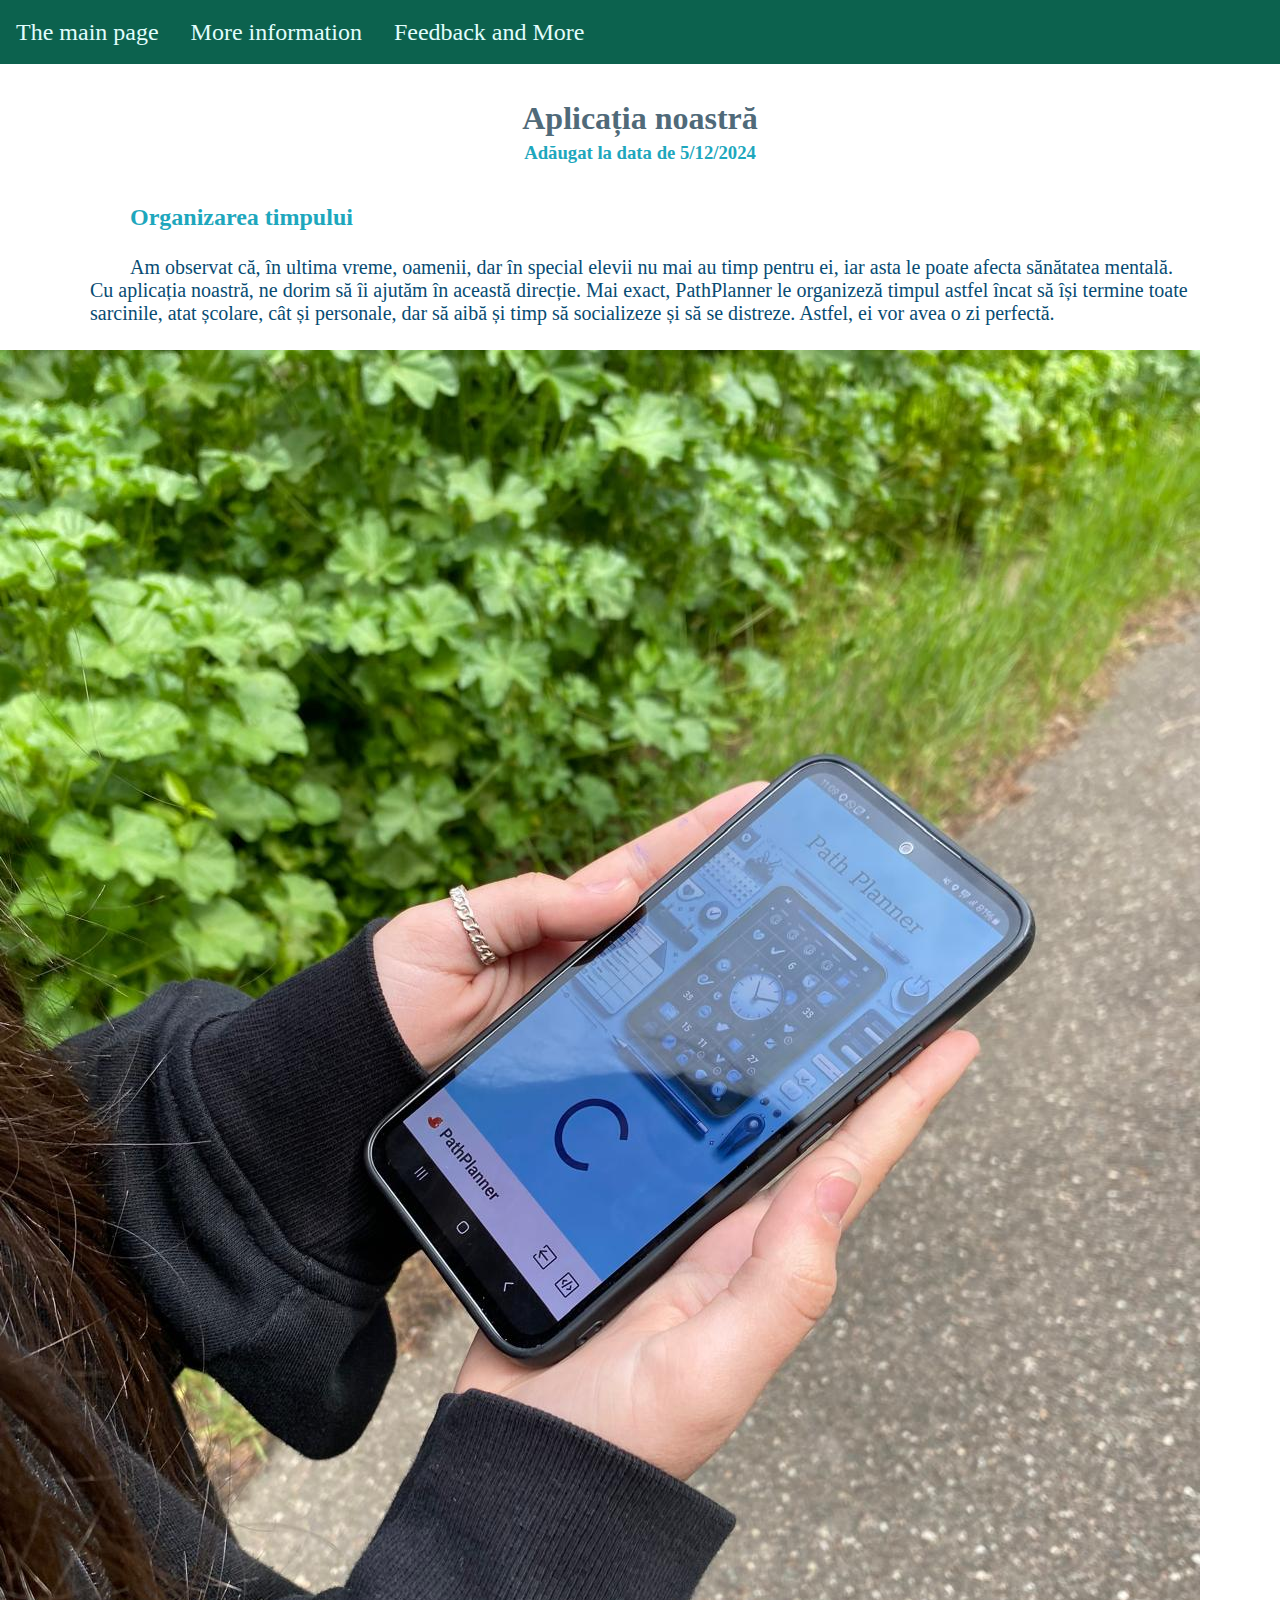
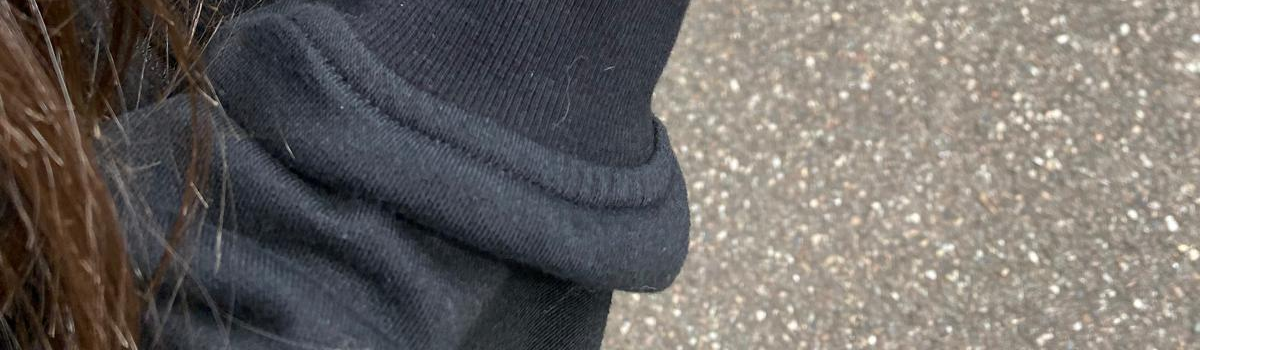
<file: index.html>
<!DOCTYPE html>
<html lang="en">

<head>
    <link rel="preconnect" href="https://fonts.googleapis.com">
    <link rel="preconnect" href="https://fonts.gstatic.com" crossorigin>
    <link href="https://fonts.googleapis.com/css2?family=DM+Serif+Display:ital@0;1&display=swap" rel="stylesheet">
    <meta charset="UTF-8">
    <meta name="viewport" content="width=device-width, initial-scale=1.0">
    <title>PathPlanner, the app that's going to change your life</title>
    <link rel="stylesheet" href="mystyle.css">
</head>

<body>
    <div id="navbar">
        <ul>
            <li><a href="index.html">The main page</a></li>
            <li><a href="More_information.html">More information</a></li>
            <li><a href="Feedback_and_more.html">Feedback and More</a></li>
        </ul>
    </div>

    <h1 class="title">Aplicația noastră</h1>
    <h3 class="undertitle">Adăugat la data de 5/12/2024</h3>
    <h2 class="subtitlu">Organizarea timpului</h2>
    <p class="text "> Am observat că, în ultima vreme, oamenii, dar în special elevii nu mai au timp pentru ei, iar asta le poate afecta sănătatea mentală. Cu aplicația noastră, ne dorim să îi ajutăm în această direcție. Mai exact, PathPlanner le organizeză timpul astfel încat să își termine toate sarcinile, atat școlare, cât și personale, dar să aibă și timp să socializeze și să se distreze. Astfel, ei vor avea o zi perfectă.</p>
    <img src="WhatsApp Image 2024-05-09 at 11.09.46_0508372e.jpg">

</body>

</html>
</file>
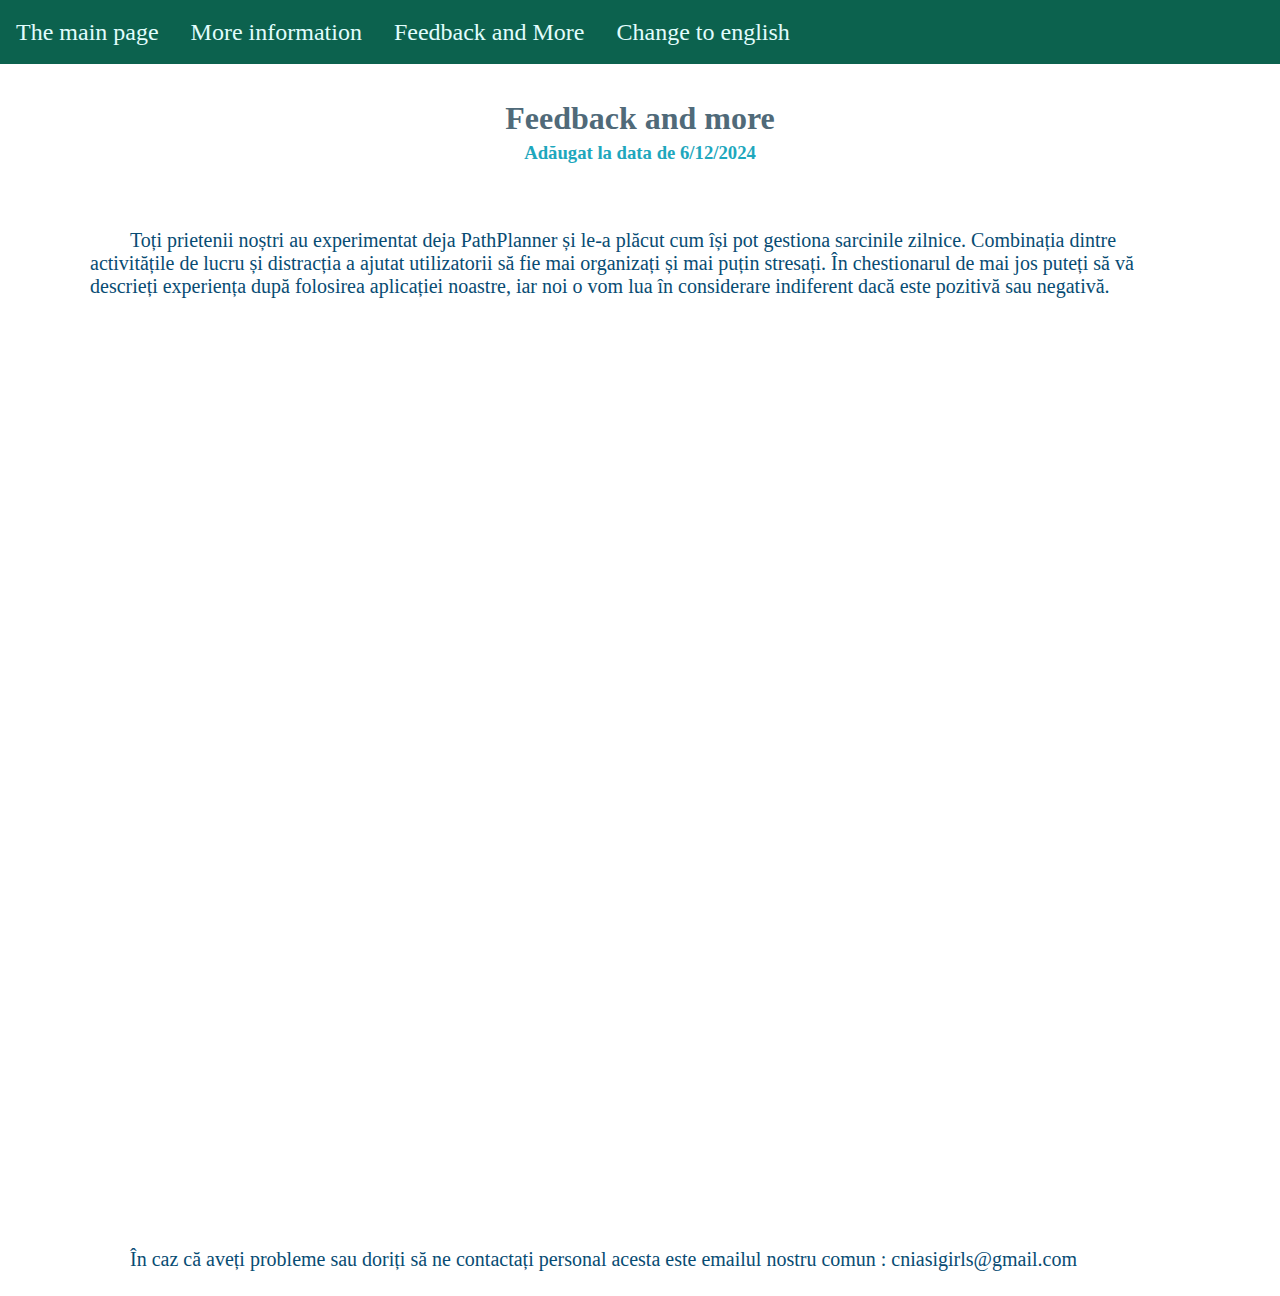
<file: Feedback_and_more.html>
<!DOCTYPE html>
<html lang="en">

<head>
    <meta charset="UTF-8">
    <meta name="viewport" content="width=device-width, initial-scale=1.0">
    <link rel="preconnect" href="https://fonts.googleapis.com">
    <link rel="preconnect" href="https://fonts.gstatic.com" crossorigin>
    <link href="https://fonts.googleapis.com/css2?family=DM+Serif+Display:ital@0;1&display=swap" rel="stylesheet">
    <title>Feedback and More</title>
    <link rel="stylesheet" href="mystyle.css">
</head>

<body>

    <div id="navbar">
        <ul>
            <li><a href="index.html">The main page</a></li>
            <li><a href="More_information.html">More information</a></li>
            <li><a href="Feedback_and_more.html">Feedback and More</a></li>
            <li><a href="feedbackandmore.html">Change to english</a></li>
        </ul>
    </div>

    <h1 class="title">Feedback and more</h1>
    <h3 class="undertitle">Adăugat la data de 6/12/2024</h3>
    <p class="text"> Toți prietenii noștri au experimentat deja PathPlanner și le-a plăcut cum își pot gestiona sarcinile zilnice. Combinația dintre activitățile de lucru și distracția a ajutat utilizatorii să fie mai organizați și mai puțin stresați. În chestionarul de mai jos puteți să vă descrieți experiența după folosirea aplicației noastre, iar noi o vom lua în considerare indiferent dacă este pozitivă sau negativă.</p>
    <iframe src="https://docs.google.com/forms/d/e/1FAIpQLSdvXghptWljGXLVM5w36Acr6JEkYNwmnguljL2WijchDIuHfQ/viewform?embedded=true" width="640" height="900" frameborder="0" marginheight="0" marginwidth="0">Loading…</iframe>
    <p class="text"> În caz că aveți probleme sau doriți să ne contactați personal acesta este emailul nostru comun :
        cniasigirls@gmail.com
    </p>

</body>

</html>
</file>
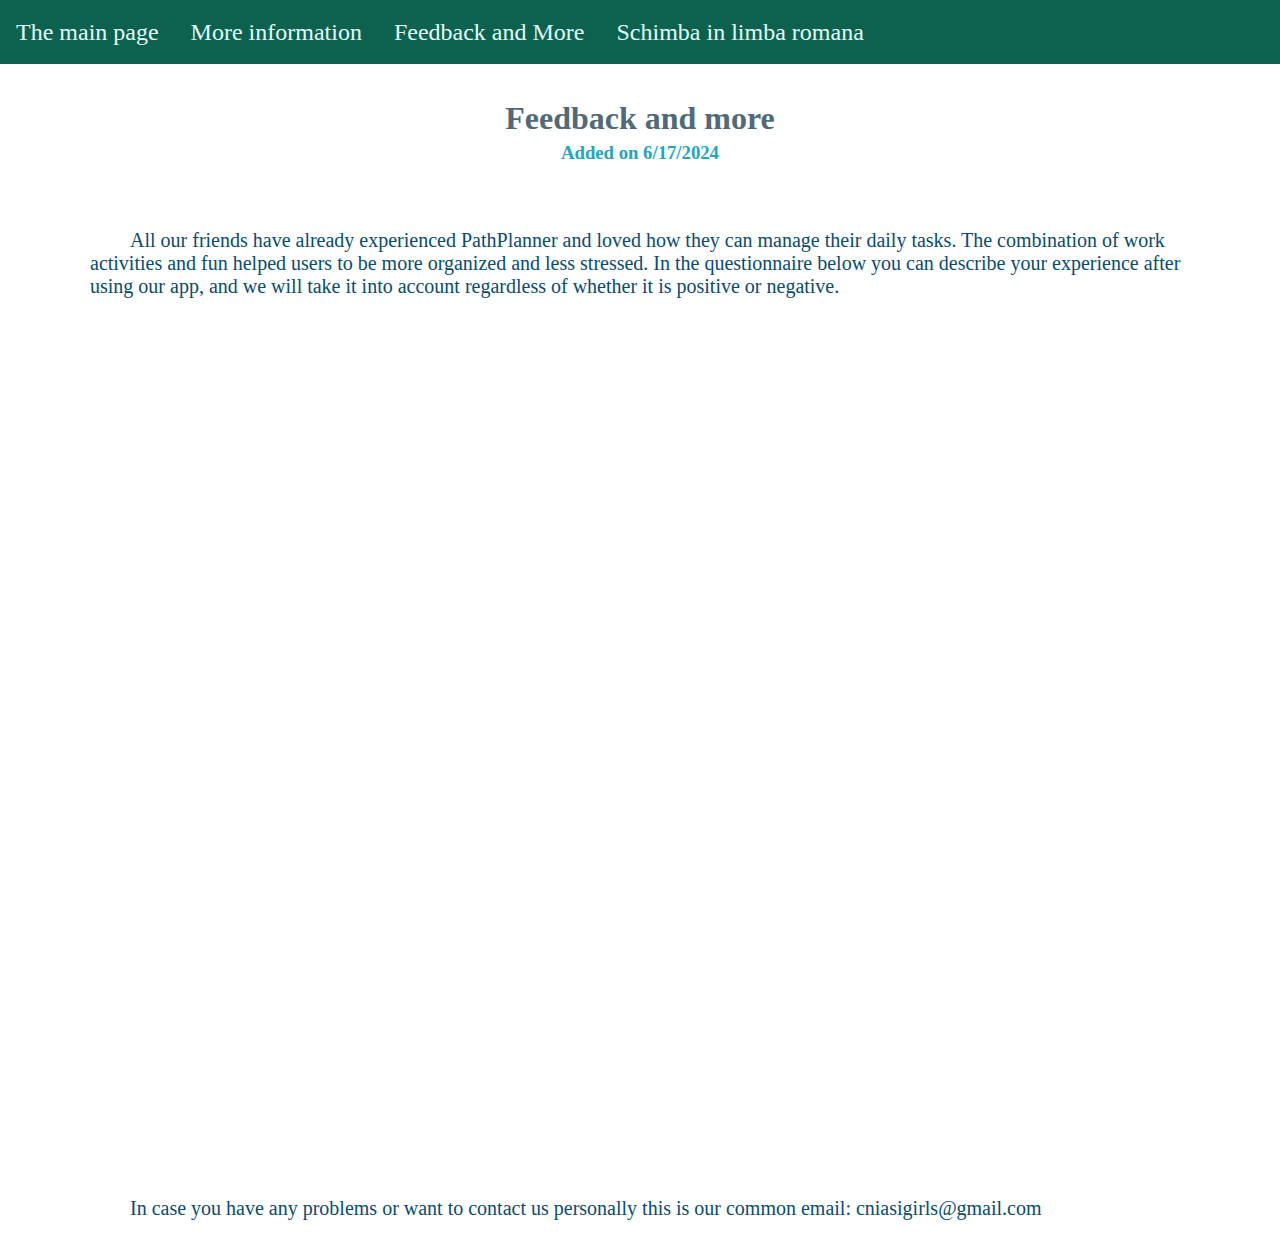
<file: feedbackandmore.html>
<!DOCTYPE html>
<html lang="en">

<head>
    <meta charset="UTF-8">
    <meta name="viewport" content="width=device-width, initial-scale=1.0">
    <link rel="preconnect" href="https://fonts.googleapis.com">
    <link rel="preconnect" href="https://fonts.gstatic.com" crossorigin>
    <link href="https://fonts.googleapis.com/css2?family=DM+Serif+Display:ital@0;1&display=swap" rel="stylesheet">
    <title>Feedback and More</title>
    <link rel="stylesheet" href="mystyle.css">
</head>

<body>

    <div id="navbar">
        <ul>
            <li><a href="index.html">The main page</a></li>
            <li><a href="More_information.html">More information</a></li>
            <li><a href="Feedback_and_more.html">Feedback and More</a></li>
            <li><a href="Feedback_and_more.html">Schimba in limba romana</a></li>
        </ul>
    </div>

    <h1 class="title">Feedback and more</h1>
    <h3 class="undertitle">Added on 6/17/2024</h3>
    <p class="text"> All our friends have already experienced PathPlanner and loved how they can manage their daily tasks. The combination of work activities and fun helped users to be more organized and less stressed. In the questionnaire below you can describe your experience after using our app, and we will take it into account regardless of whether it is positive or negative.</p>
    <iframe src="https://docs.google.com/forms/d/e/1FAIpQLSdoFWyEQMIIG5cE2YQs9KInHDzksRcAFSds5y-TllIV_v1eAw/viewform?embedded=true" width="640" height="849" frameborder="0" marginheight="0" marginwidth="0">Se încarcă…</iframe>
    <p class="text"> In case you have any problems or want to contact us personally this is our common email:
        cniasigirls@gmail.com
    </p>

</body>

</html>
</file>
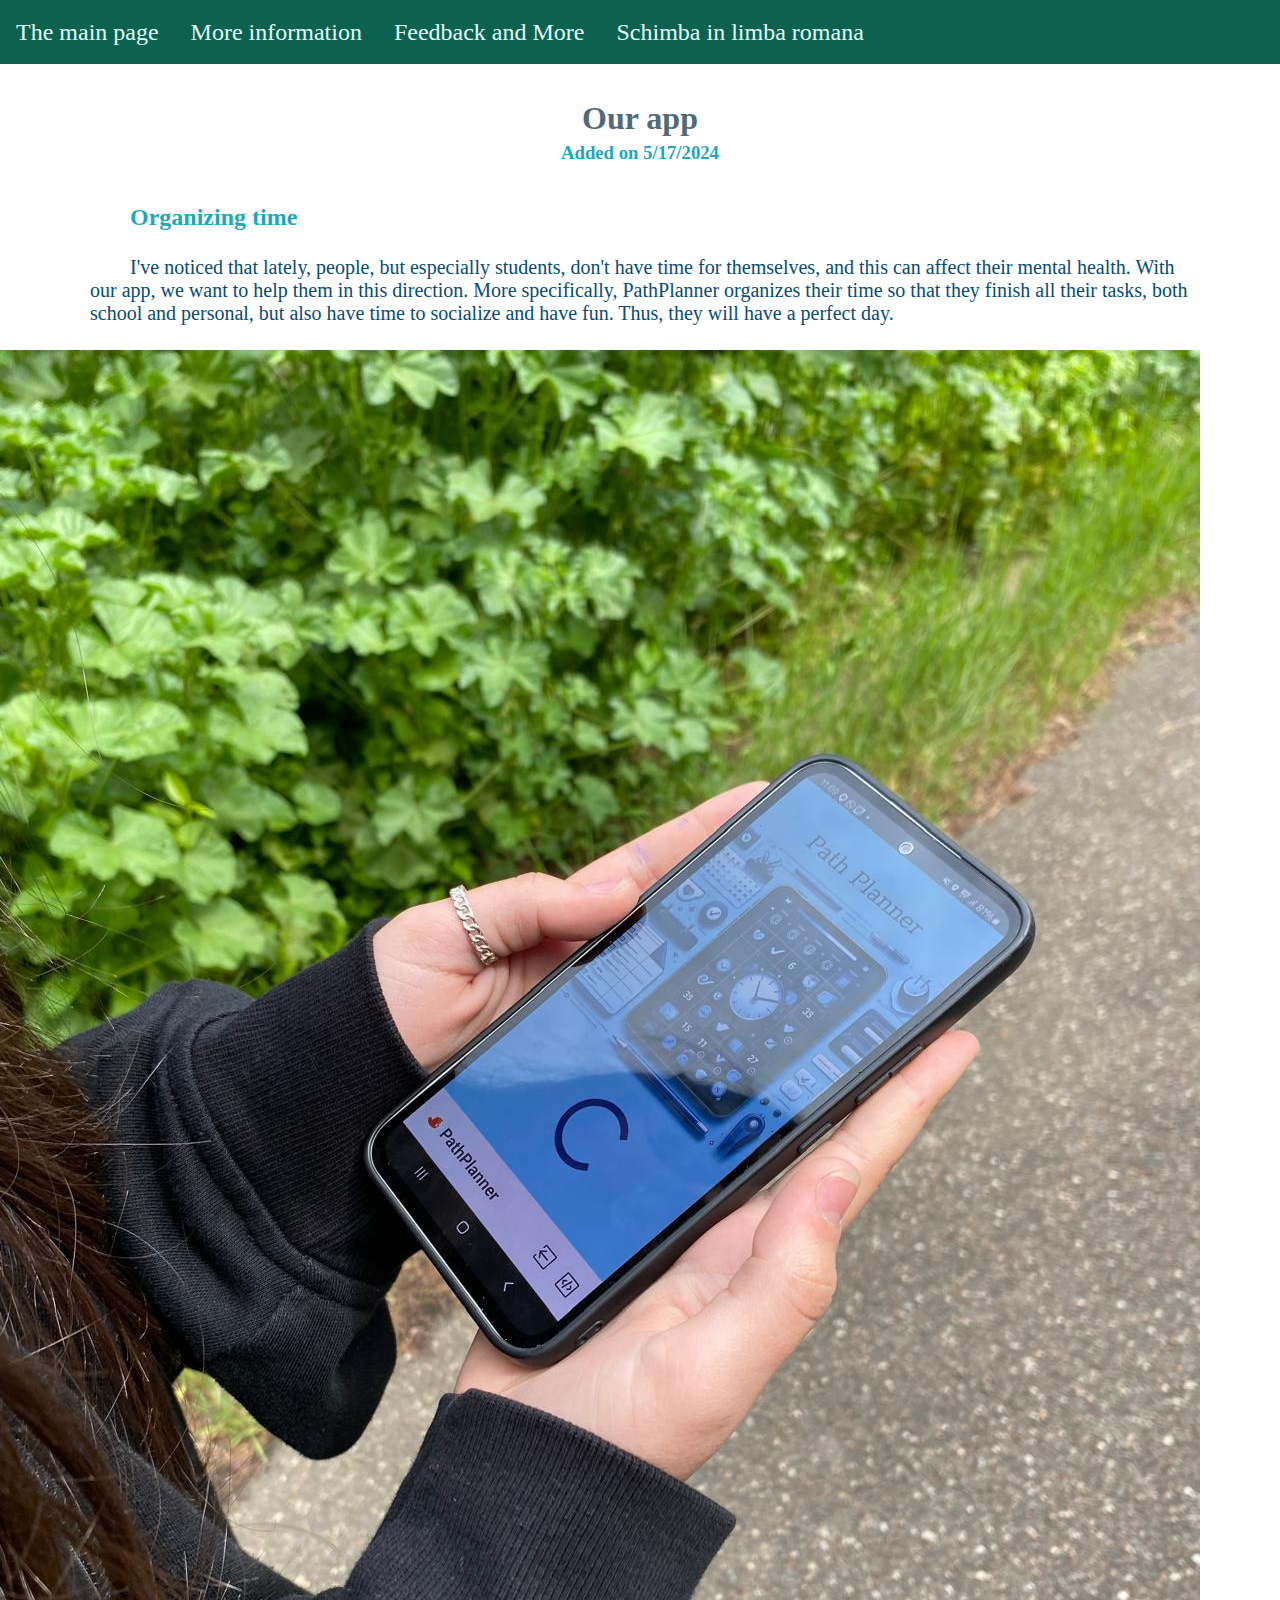
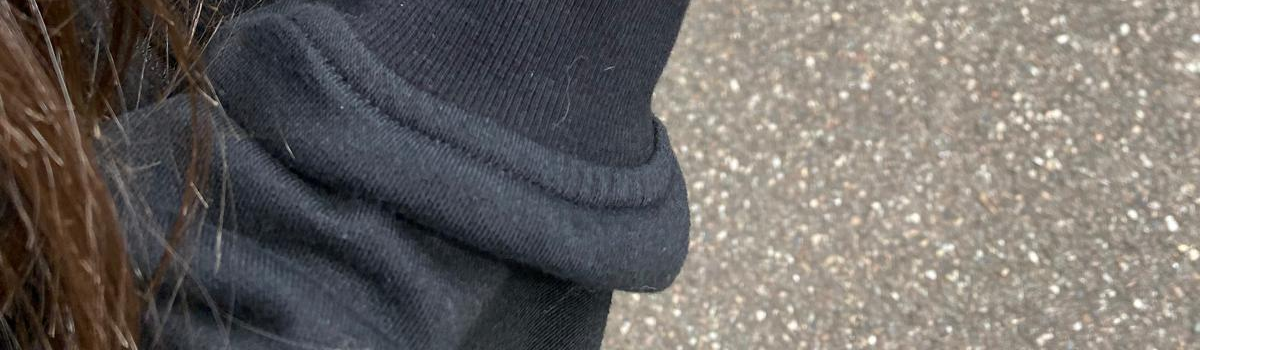
<file: indexengleza.html>
<!DOCTYPE html>
<html lang="en">

<head>
    <link rel="preconnect" href="https://fonts.googleapis.com">
    <link rel="preconnect" href="https://fonts.gstatic.com" crossorigin>
    <link href="https://fonts.googleapis.com/css2?family=DM+Serif+Display:ital@0;1&display=swap" rel="stylesheet">
    <meta charset="UTF-8">
    <meta name="viewport" content="width=device-width, initial-scale=1.0">
    <title>PathPlanner, the app that's going to change your life</title>
    <link rel="stylesheet" href="mystyle.css">
</head>

<body>
    <div id="navbar">
        <ul>
            <li><a href="index.html">The main page</a></li>
            <li><a href="More_information.html">More information</a></li>
            <li><a href="Feedback_and_more.html">Feedback and More</a></li>
            <li class="romana"><a href="index.html">Schimba in limba romana</a></li>
        </ul>
    </div>
    <h1 class="title">Our app</h1>
    <h3 class="undertitle">Added on 5/17/2024</h3>
    <h2 class="subtitlu">Organizing time</h2>
    <p class="text "> I've noticed that lately, people, but especially students, don't have time for themselves, and this can affect their mental health. With our app, we want to help them in this direction. More specifically, PathPlanner organizes their time so that they finish all their tasks, both school and personal, but also have time to socialize and have fun. Thus, they will have a perfect day. </p>
    <img src="WhatsApp Image 2024-05-09 at 11.09.46_0508372e.jpg">

</body>

</html>
</file>
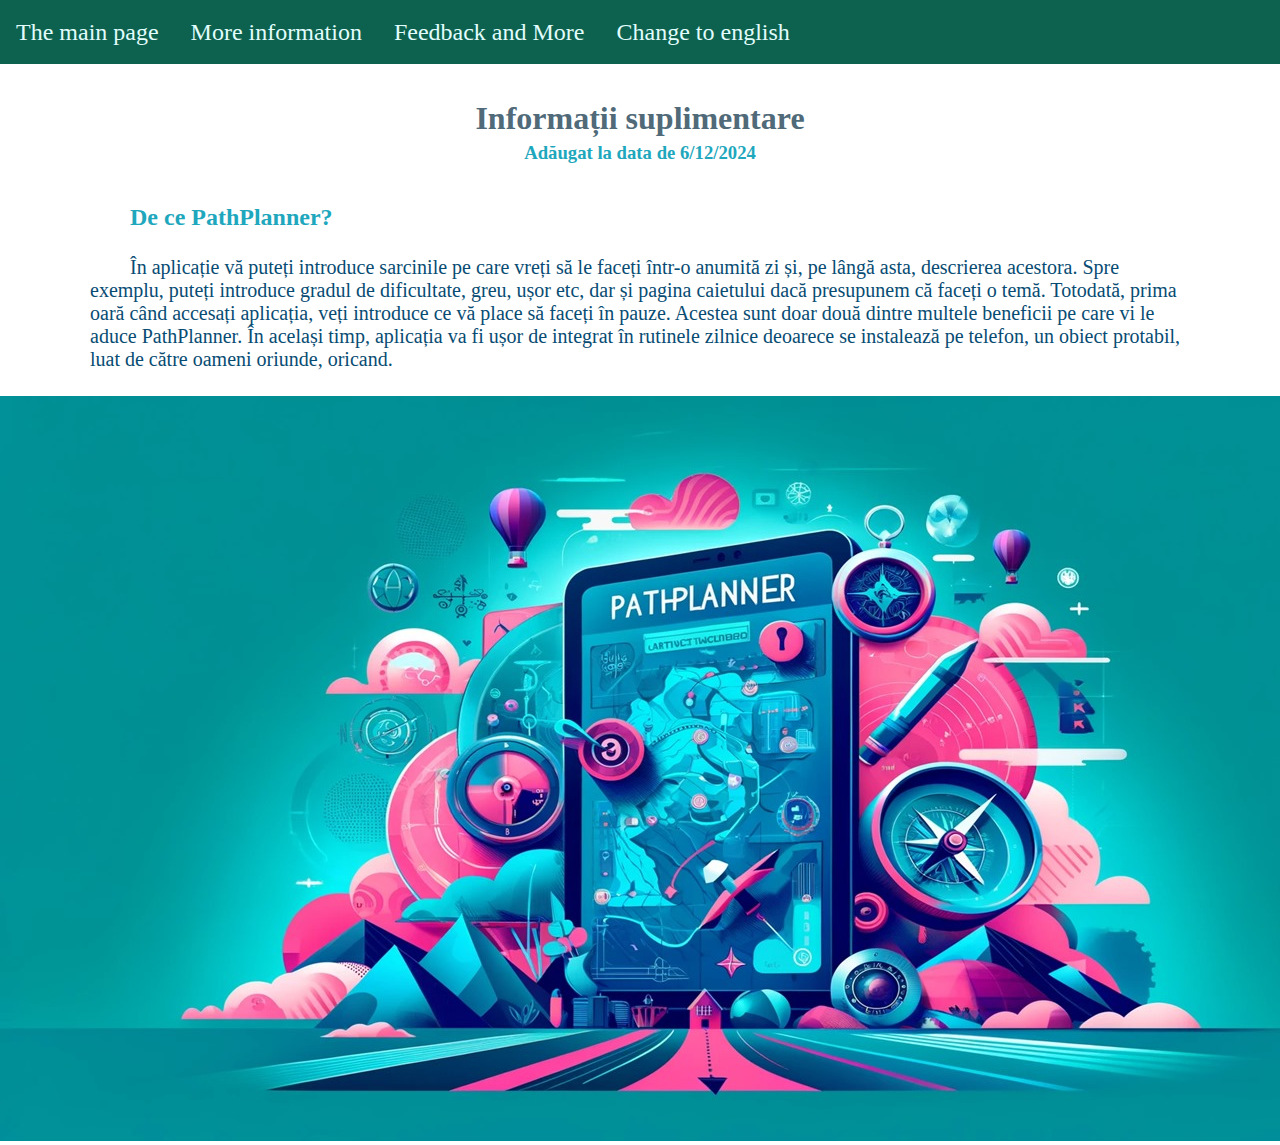
<file: More_information.html>
<!DOCTYPE html>

<head>
    <link rel="preconnect" href="https://fonts.googleapis.com">
    <link rel="preconnect" href="https://fonts.gstatic.com" crossorigin>
    <link href="https://fonts.googleapis.com/css2?family=DM+Serif+Display:ital@0;1&display=swap" rel="stylesheet">
    <meta charset="UTF-8">
    <meta name="viewport" content="width=device-width, initial-scale=1.0">
    <title>More_information</title>
    <link rel="stylesheet" href="mystyle.css">

</head>

<body>

    <div id="navbar">
        <ul>
            <li><a href="index.html">The main page</a></li>
            <li><a href="More_information.html">More information</a></li>
            <li><a href="Feedback_and_more.html">Feedback and More</a></li>
            <li><a href="moreinformation.html">Change to english</a></li>
        </ul>
    </div>
    <h1 class="title">Informații suplimentare</h1>
    <h3 class="undertitle">Adăugat la data de 6/12/2024</h3>
    <h2 class="subtitlu">De ce PathPlanner?</h2>
    <p class="text"> În aplicație vă puteți introduce sarcinile pe care vreți să le faceți într-o anumită zi și, pe lângă asta, descrierea acestora. Spre exemplu, puteți introduce gradul de dificultate, greu, ușor etc, dar și pagina caietului dacă presupunem că faceți o temă. Totodată, prima oară când accesați aplicația, veți introduce ce vă place să faceți în pauze. Acestea sunt doar două dintre multele beneficii pe care vi le aduce PathPlanner. În același timp, aplicația va fi ușor de integrat în rutinele zilnice deoarece se instalează pe telefon, un obiect protabil, luat de către oameni oriunde, oricand.</p>
    <img src="WhatsApp Image slay.jpg">
</body>
</file>
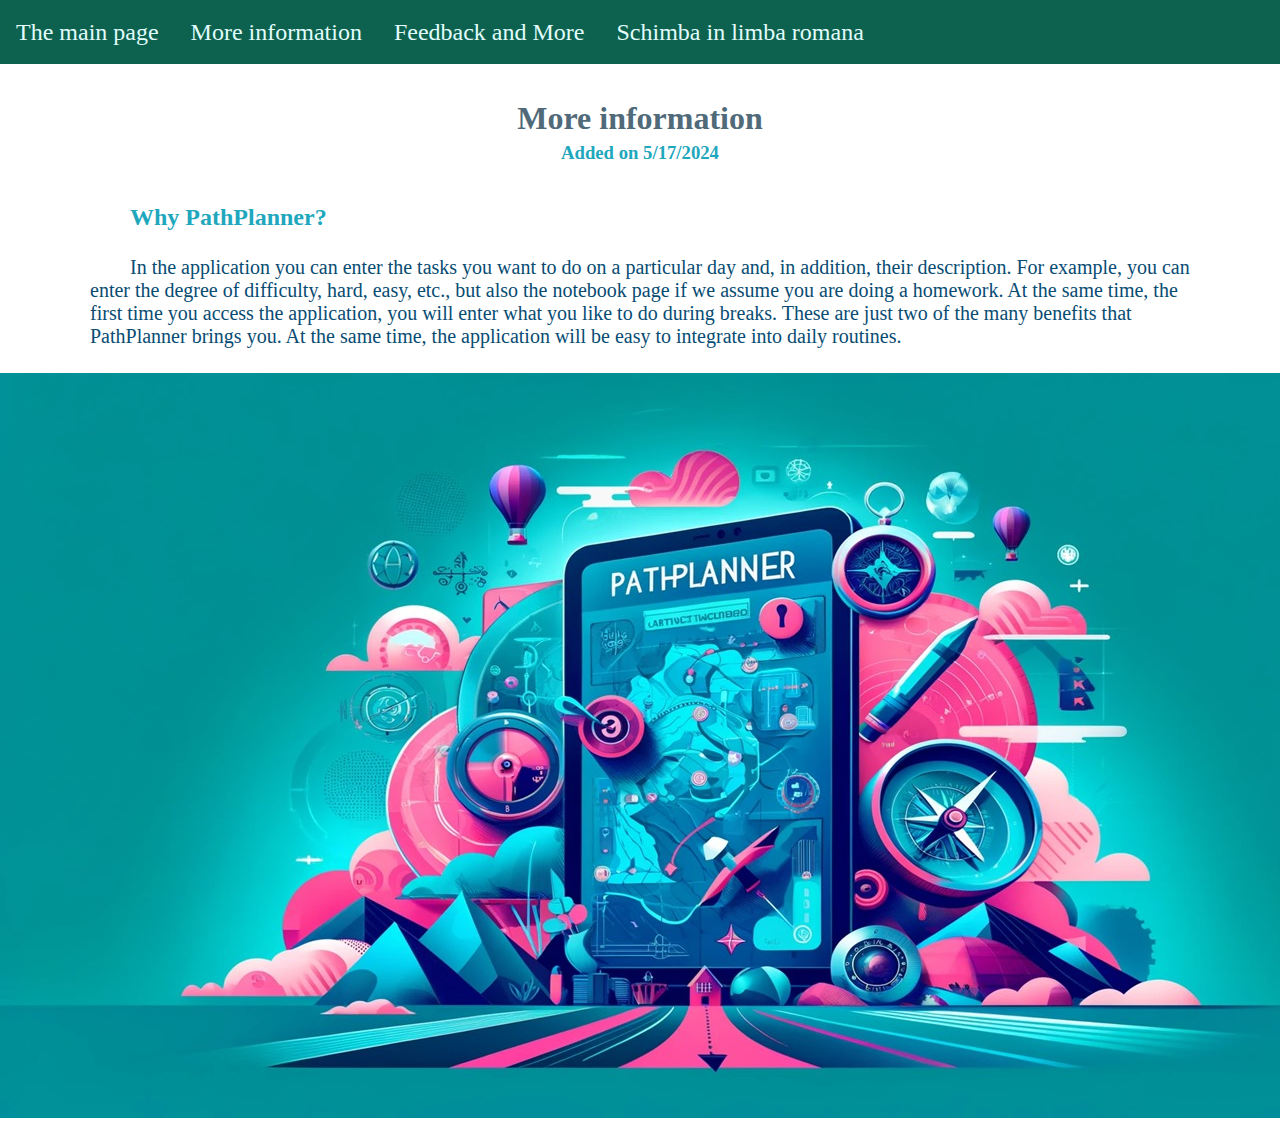
<file: moreinformation.html>
<!DOCTYPE html>

<head>
    <link rel="preconnect" href="https://fonts.googleapis.com">
    <link rel="preconnect" href="https://fonts.gstatic.com" crossorigin>
    <link href="https://fonts.googleapis.com/css2?family=DM+Serif+Display:ital@0;1&display=swap" rel="stylesheet">
    <meta charset="UTF-8">
    <meta name="viewport" content="width=device-width, initial-scale=1.0">
    <title>More_information</title>
    <link rel="stylesheet" href="mystyle.css">

</head>

<body>

    <div id="navbar">
        <ul>
            <li><a href="index.html">The main page</a></li>
            <li><a href="More_information.html">More information</a></li>
            <li><a href="Feedback_and_more.html">Feedback and More</a></li>
            <li><a href="More_information.html">Schimba in limba romana</a></li>
        </ul>
    </div>
    <h1 class="title">More information</h1>
    <h3 class="undertitle">Added on 5/17/2024</h3>
    <h2 class="subtitlu">Why PathPlanner?</h2>
    <p class="text"> In the application you can enter the tasks you want to do on a particular day and, in addition, their description. For example, you can enter the degree of difficulty, hard, easy, etc., but also the notebook page if we assume you are doing a homework. At the same time, the first time you access the application, you will enter what you like to do during breaks. These are just two of the many benefits that PathPlanner brings you. At the same time, the application will be easy to integrate into daily routines.</p>
    <img src="WhatsApp Image slay.jpg">
</body>
</file>
<file: mystyle.css>
* {
	margin: 0;
	padding: 0;
}

html {
	box-sizing: border-box;
}

.body{
    margin: 0 auto;
}

#navbar {
	position: fixed;
	top: 0;
    font-family:  'Times New Roman', Calibri, sans-serif;
	width: 100%;
	display: flex;
	justify-content: flex-start;
	position: fixed;
	left: 0;
	background-color: rgb(12, 98, 78);
	height: 4rem;

}

ul {
	display: flex;
	
	margin-right: 3rem;
	align-items: center;


}

ul li {
	list-style: none;

}

ul a {
	display:block;
	text-decoration: none;
	color: rgb(225, 253, 253);
	font-size: 1.5rem;
	padding:1rem;
	
}

ul a:hover{
	background:rgb(9, 68, 54);
}
.menu{
    margin-left: 100px;
    margin-top: 40px;
    color: white;
    font-family:'Times New Roman', Calibri, sans-serif;
    font-size: 20px;
    display: inline-block;
    font-weight: 300px;
    border: 1px solid white;
    cursor: pointer;
}
.menu:hover{
    color:darkblue;
    font-weight: 500;
}
.title{
    
   
    width: 100%;
    text-align: center;
    color: #506a79;
    font-family: 'Times New Roman', Calibri, sans-serif;
    margin-top: 100px;
    display:block
   

}
.undertitle{
    color: rgb(30, 167, 189);
    font-family: 'Times New Roman', Calibri, sans-serif;
    margin-top: 5px;
    margin-bottom: 40px;
    display: inline-block;
    width:100%;
    text-align: center;
}
.subtitlu{
    font-family: 'Times New Roman', Calibri, sans-serif;
    color: rgb(30, 167, 189);
    width: 100%;
   text-align: left;
    margin-left:130px;
}
.text{
    display:block;
    margin: 25px 90px;
    font-family: 'Times New Roman', Calibri, sans-serif;
    color: #084c73;
    font-size: 20px;
    text-indent: 40px;
}
.img{
    width: 100px;
    display: block;
    margin: 0 auto;
}
header{
    position: sticky;
    top:0;
    background-color:rgb(38, 135, 113);
}
.subscribe{
    width:1000px;
    padding:10px;
    color:darkblue
}
.subscribe_input{
    width: 200px;
    padding: 5px;
    color:darkblue
}
.subscribe_button{
    background-color: darkblue;  
    border: 6px;
}
.subscribe_button:hover{
    color:darkblue;
    width: 10px
}
input[type="text"], select, textarea{
    width:100%;
    padding:12px;
    border:1px solid black;
    margin-top: 10px;
}
iframe {
    display: block;
    margin: 0 auto;
}
</file>
